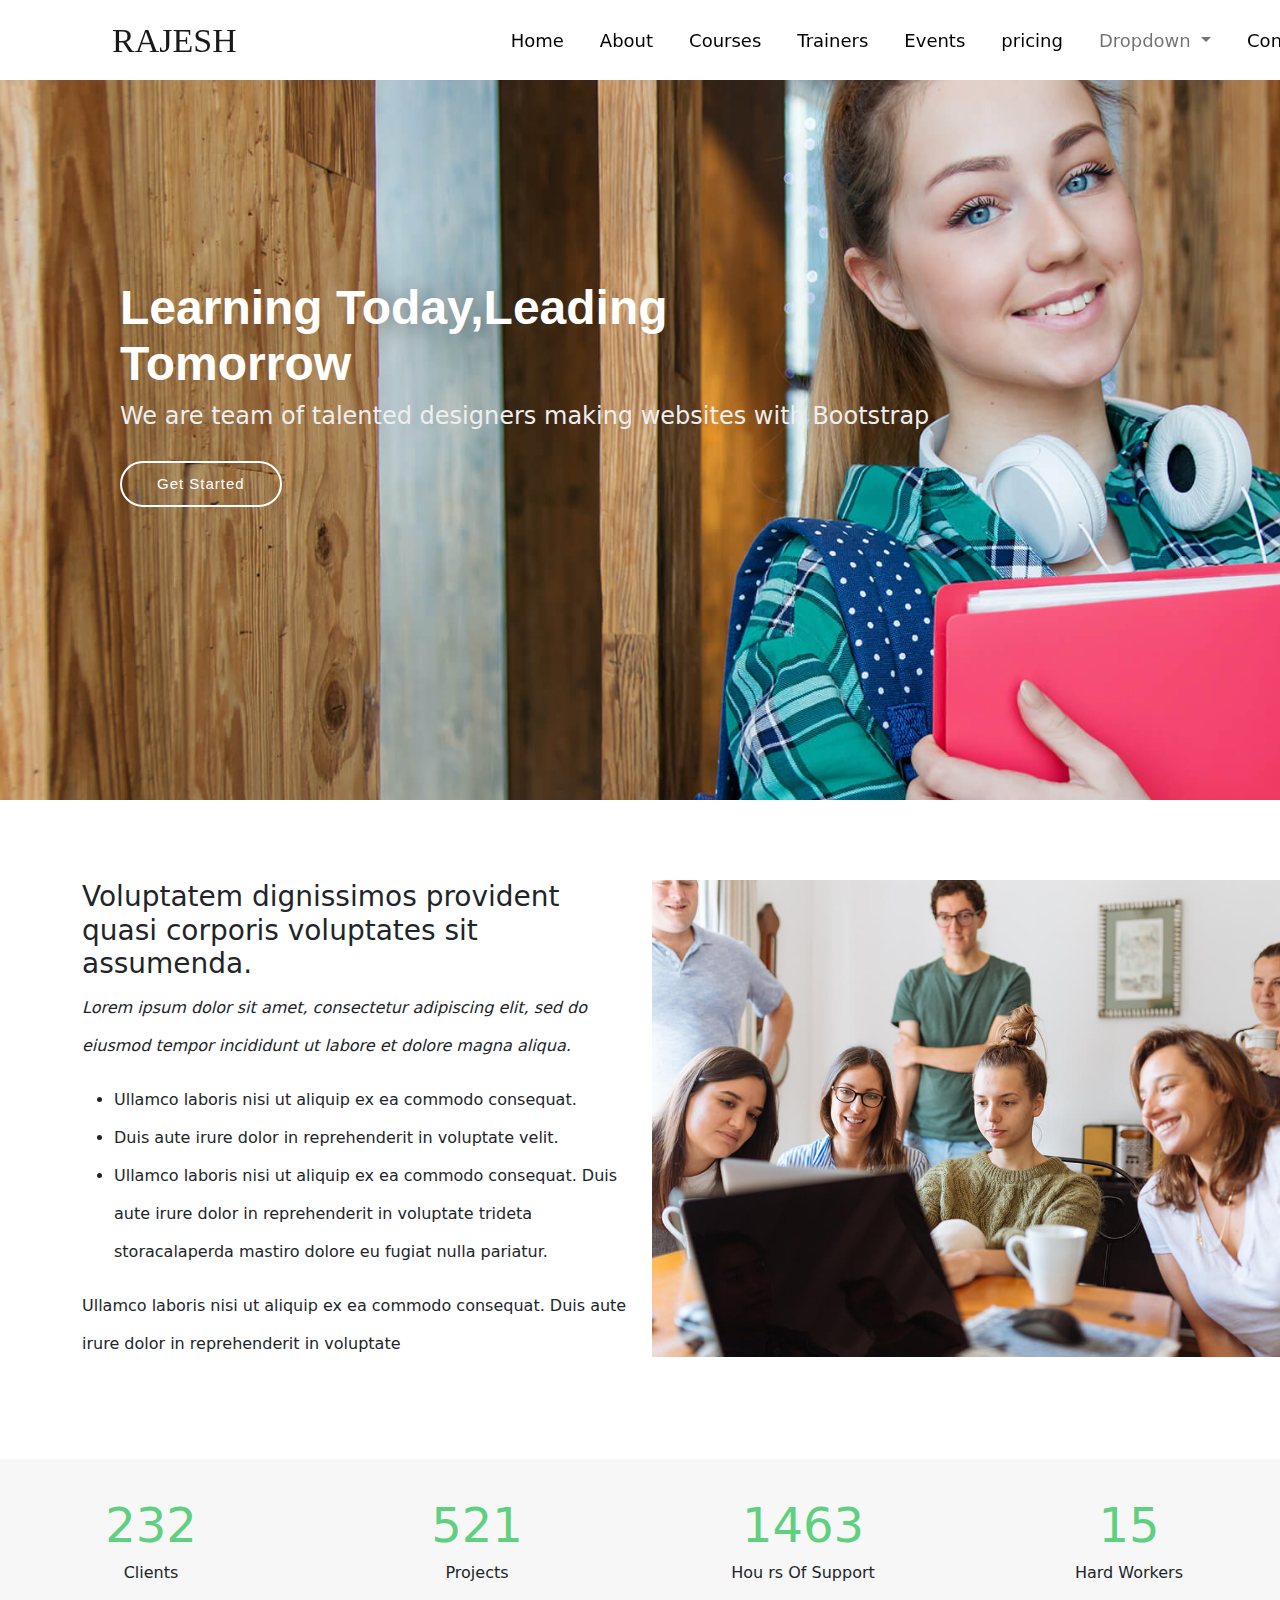
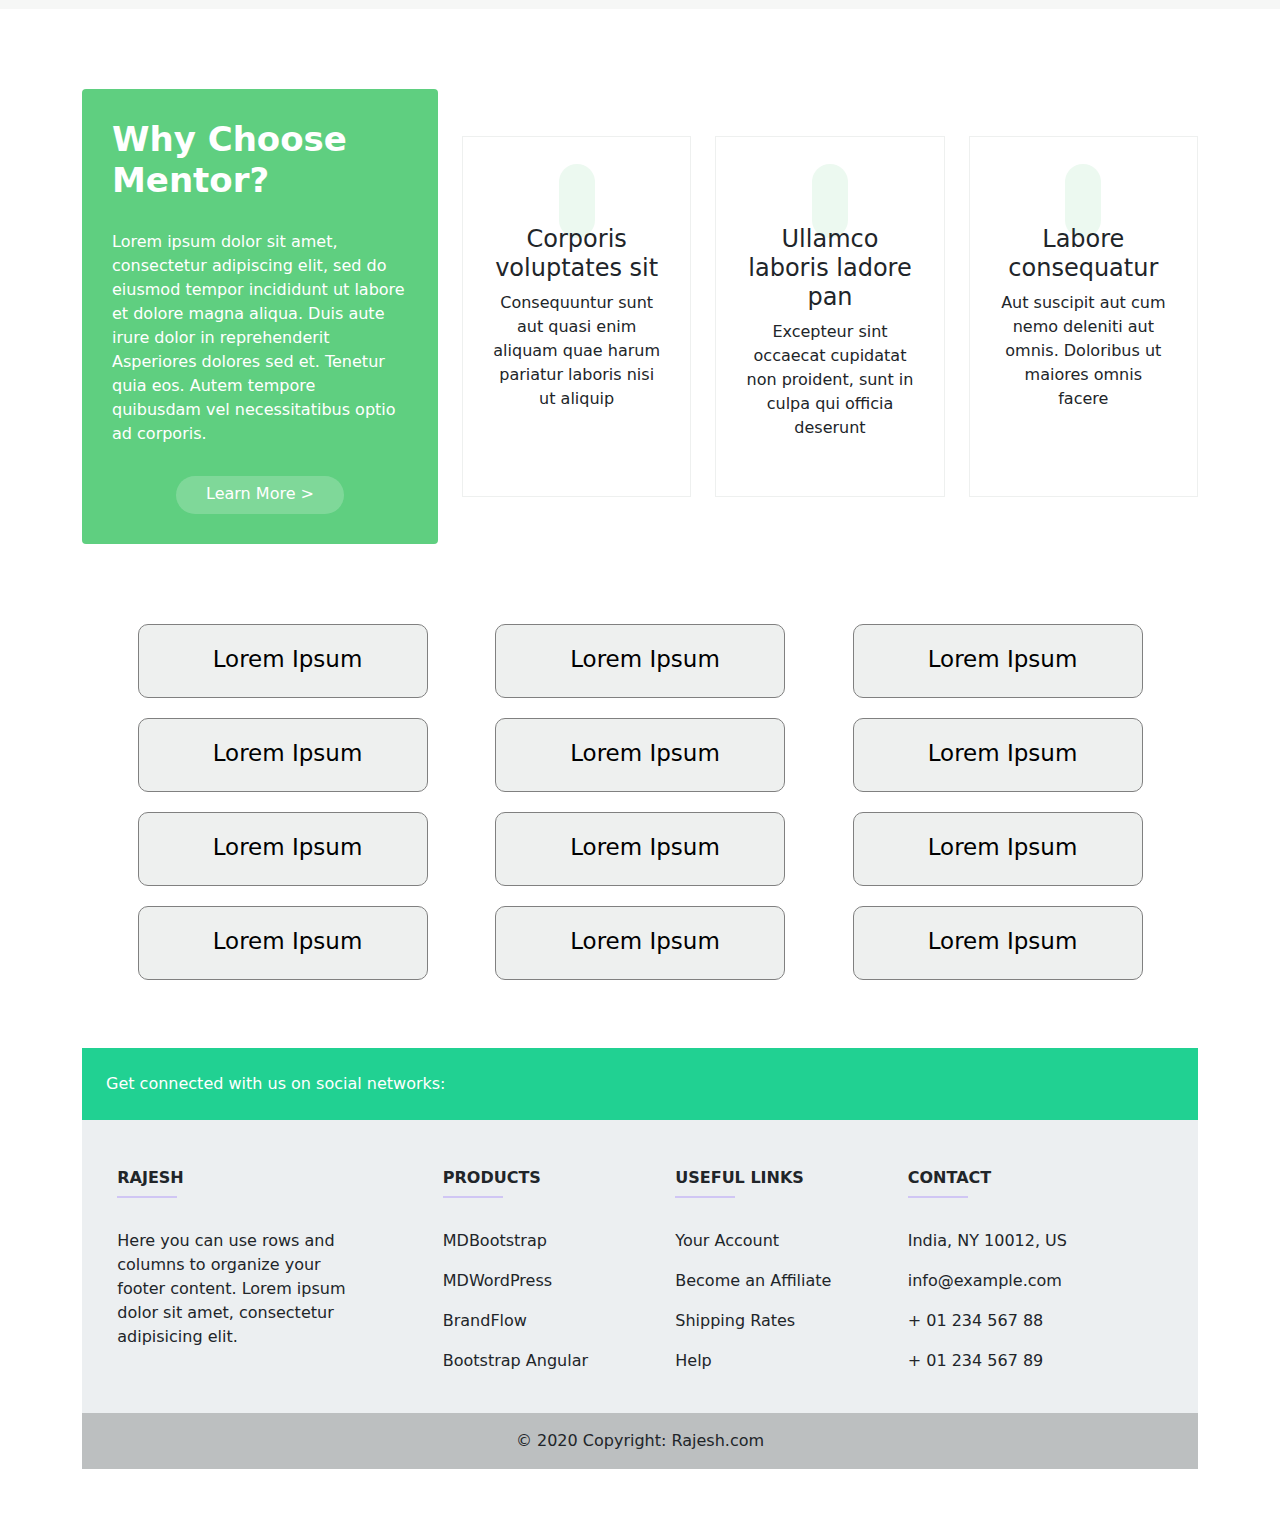
<file: project-2/index.html>
<!DOCTYPE html>
<html lang="en">
<head>
    <meta charset="UTF-8">
    <meta name="viewport" content="width=device-width, initial-scale=1.0">
    <title>Document</title>
    <link rel="stylesheet" href="./assets/css/bootstrap.min.css">
    <link rel="stylesheet" href="./assets/css/style.css" class="css">
    <link rel="stylesheet" href="https://cdnjs.cloudflare.com/ajax/libs/font-awesome/6.5.1/css/all.min.css" integrity="sha512-DTOQO9RWCH3ppGqcWaEA1BIZOC6xxalwEsw9c2QQeAIftl+Vegovlnee1c9QX4TctnWMn13TZye+giMm8e2LwA==" crossorigin="anonymous" referrerpolicy="no-referrer" />
</head>
<body>
    

    <div class="first">
        <nav class="navbar navbar-expand-lg navbar-light top">
            <div class="container-fluid">
              <a class="navbar-brand" href="#">RAJESH</a>
              <button class="navbar-toggler" type="button" data-bs-toggle="collapse" data-bs-target="#navbarSupportedContent" aria-controls="navbarSupportedContent" aria-expanded="false" aria-label="Toggle navigation">
                <span class="navbar-toggler-icon"></span>
              </button>
              <div class="collapse navbar-collapse yes" id="navbarSupportedContent">
                <ul class="navbar-nav me-auto mb-2 mb-lg-0 home">
                  <li class="nav-item">
                    <a class="nav-link active" aria-current="page" href="#" id="oo">Home</a>
                  </li>
                  <li class="nav-item">
                    <a class="nav-link active" aria-current="page" href="#about" id="oo">About</a>
                  </li>
                  <li class="nav-item">
                    <a class="nav-link active" aria-current="page" href="#" id="oo">Courses</a>
                  </li>
                  <li class="nav-item">
                    <a class="nav-link active" aria-current="page" href="./service.html" id="oo">Trainers</a>
                  </li>
                  <li class="nav-item">
                    <a class="nav-link active" aria-current="page" href="#" id="oo">Events</a>
                  </li>
                  <li class="nav-item">
                    <a class="nav-link active" aria-current="page" href="#" id="oo">pricing</a>
                  </li>
                  <li class="nav-item dropdown">
                    <a class="nav-link dropdown-toggle" href="#" id="navbarDropdown" role="button" data-bs-toggle="dropdown" aria-expanded="false" id="oo">
                      Dropdown
                    </a>
                    <ul class="dropdown-menu" aria-labelledby="navbarDropdown">
                      <li><a class="dropdown-item" href="#">Action</a></li>
                      <li><a class="dropdown-item" href="#">Another action</a></li>
                      <li><hr class="dropdown-divider"></li>
                      <li><a class="dropdown-item" href="#">Something else here</a></li>
                    </ul>
                  </li>
                  <li class="nav-item">
                    <a class="nav-link active" aria-current="page" href="#" id="oo">Contact</a>
                  </li>
                  <form class="d-flex">
                    <button class="btn btn-outline-success butt" type="submit" id="oo">Search</button>
                  </form>
                </ul>
              </div>
             
            </div>
        </nav>
        
    </div>
    <div class="bgimg">
        <div class="part">
          <h1>Learning Today,Leading Tomorrow</h1>
          <h2>We are team of talented designers making websites with Bootstrap</h2>
          <a href="index.html" class="btn-get-started">Get Started</a>
        </div>
    </div>


    <div class="container ment">
      <div class="row">
        <div class="col-md-6">
          <h3>Voluptatem dignissimos provident quasi corporis voluptates sit assumenda.</h3>
          <p class="fst-italic">
            Lorem ipsum dolor sit amet, consectetur adipiscing elit, sed do eiusmod tempor incididunt ut labore et dolore
            magna aliqua.
          </p>
          <ul>
            <li><i class="bi bi-check-circle"></i> Ullamco laboris nisi ut aliquip ex ea commodo consequat.</li>
            <li><i class="bi bi-check-circle"></i> Duis aute irure dolor in reprehenderit in voluptate velit.</li>
            <li><i class="bi bi-check-circle"></i> Ullamco laboris nisi ut aliquip ex ea commodo consequat. Duis aute irure dolor in reprehenderit in voluptate trideta storacalaperda mastiro dolore eu fugiat nulla pariatur.</li>
          </ul>
          <p>
            Ullamco laboris nisi ut aliquip ex ea commodo consequat. Duis aute irure dolor in reprehenderit in voluptate
          </p>
        </div>
        <div class="col-md-6">
          <img src="./assets/images/about.jpg" alt="">
        </div>
      </div>
    </div>


    <div class="chinna">
      <div class="row counters">
        <div class="col-lg-3 col-6 text-center">
          <span data-purecounter-start="0" data-purecounter-end="232" data-purecounter-duration="0" class="purecounter">232</span>
          <p>Clients</p>
        </div>
        <div class="col-lg-3 col-6 text-center">
          <span data-purecounter-start="0" data-purecounter-end="521" data-purecounter-duration="0" class="purecounter">521</span>
          <p>Projects</p>
        </div>

        <div class="col-lg-3 col-6 text-center">
          <span data-purecounter-start="0" data-purecounter-end="1463" data-purecounter-duration="0" class="purecounter">1463</span>
          <p>Hou  rs Of Support</p>
        </div>
        <div class="col-lg-3 col-6 text-center">
          <span data-purecounter-start="0" data-purecounter-end="15" data-purecounter-duration="0" class="purecounter">15</span>
          <p>Hard Workers</p>
        </div>
      </div>
    </div>


    <div id="why" class="why">
      <div class="container aos-init aos-animate" data-aos="fade-up">

        <div class="row">
          <div class="col-lg-4 d-flex align-items-stretch">
            <div class="content">
              <h3>Why Choose Mentor?</h3>
              <p>
                Lorem ipsum dolor sit amet, consectetur adipiscing elit, sed do eiusmod tempor incididunt ut labore et dolore magna aliqua. Duis aute irure dolor in reprehenderit
                Asperiores dolores sed et. Tenetur quia eos. Autem tempore quibusdam vel necessitatibus optio ad corporis.
              </p>
              <div class="text-center">
                <a href="index.html" class="more-btn">Learn More ></i></a>
              </div>
            </div>
          </div>
          <div class="col-lg-8 d-flex align-items-stretch aos-init aos-animate" data-aos="zoom-in" data-aos-delay="100">
            <div class="icon-boxes d-flex flex-column justify-content-center">
              <div class="row">
                <div class="col-xl-4 d-flex align-items-stretch">
                  <div class="icon-box mt-4 mt-xl-0">
                    <i class="fa-regular fa-file"></i>
                    <h4>Corporis voluptates sit</h4>
                    <p>Consequuntur sunt aut quasi enim aliquam quae harum pariatur laboris nisi ut aliquip</p>
                  </div>
                </div>
                <div class="col-xl-4 d-flex align-items-stretch">
                  <div class="icon-box mt-4 mt-xl-0">
                    <i class="fa-solid fa-cube"></i>
                    <h4>Ullamco laboris ladore pan</h4>
                    <p>Excepteur sint occaecat cupidatat non proident, sunt in culpa qui officia deserunt</p>
                  </div>
                </div>
                <div class="col-xl-4 d-flex align-items-stretch">
                  <div class="icon-box mt-4 mt-xl-0">
                    <i class="fa-regular fa-images"></i>
                    <h4>Labore consequatur</h4>
                    <p>Aut suscipit aut cum nemo deleniti aut omnis. Doloribus ut maiores omnis facere</p>
                  </div>
                </div>
              </div>
            </div><!-- End .content-->
          </div>
        </div>
      </div>
    </div>

    <div class="container bb">
      <div class="row aa">
        <div class="col-md-3 tt">
          <i class="fa-solid fa-store" style="color: #ffbb2c;"></i>
          <h3><a href="">Lorem Ipsum</a></h3>
        </div>
        <div class="col-md-3 tt">
          <i class="fa-solid fa-chart-simple" style="color: #0bb8e3;"></i>
          <h3><a href="">Lorem Ipsum</a></h3>
        </div>
        <div class="col-md-3 tt">
          <i class="fa-regular fa-calendar-minus" style="color: #ff4f2c;"></i>
          <h3><a href="">Lorem Ipsum</a></h3>
        </div>
        <div class="col-md-3 tt">
          <i class="fa-solid fa-paint-roller"  style="color: #e361ff;"></i>
          <h3><a href="">Lorem Ipsum</a></h3>
        </div>
        <div class="col-md-3 tt">
          <i class="fa-solid fa-store" style="color: #ffbb2c;"></i></i>
          <h3><a href="">Lorem Ipsum</a></h3>
        </div>
        <div class="col-md-3 tt">
          <i class="fa-solid fa-store" style="color: #10b05b;"></i></i>
          <h3><a href="">Lorem Ipsum</a></h3>
        </div>
        <div class="col-md-3 tt">
          <i class="fa-solid fa-store" style="color: #da0eb8;"></i></i>
          <h3><a href="">Lorem Ipsum</a></h3>
        </div>
        <div class="col-md-3 tt">
          <i class="fa-solid fa-store" style="color: #0ccdde;"></i></i>
          <h3><a href="">Lorem Ipsum</a></h3>
        </div>
        <div class="col-md-3 tt">
          <i class="fa-solid fa-store" style="color: #db2e4e;"></i></i>
          <h3><a href="">Lorem Ipsum</a></h3>
        </div>
        <div class="col-md-3 tt">
          <i class="fa-solid fa-store" style="color: #ffbb2c;"></i></i>
          <h3><a href="">Lorem Ipsum</a></h3>
        </div>
        <div class="col-md-3 tt">
          <i class="fa-solid fa-store" style="color: #ffbb2c;"></i></i>
          <h3><a href="">Lorem Ipsum</a></h3>
        </div>
        <div class="col-md-3 tt">
          <i class="fa-solid fa-store" style="color: #ffbb2c;"></i></i>
          <h3><a href="">Lorem Ipsum</a></h3>
        </div>
      </div>
    </div>






    <div class="container my-5">
      <!-- Footer -->
      <footer
              class="text-center text-lg-start text-dark"
              style="background-color: #ECEFF1"
              >
        <!-- Section: Social media -->
        <section
                 class="d-flex justify-content-between p-4 text-white"
                 style="background-color: #21D192"
                 >
          <!-- Left -->
          <div class="me-5">
            <span>Get connected with us on social networks:</span>
          </div>
          <!-- Left -->
    
          <!-- Right -->
          <div>
            <a href="" class="text-white me-4">
              <i class="fab fa-facebook-f"></i>
            </a>
            <a href="" class="text-white me-4">
              <i class="fab fa-twitter"></i>
            </a>
            <a href="" class="text-white me-4">
              <i class="fab fa-google"></i>
            </a>
            <a href="" class="text-white me-4">
              <i class="fab fa-instagram"></i>
            </a>
            <a href="" class="text-white me-4">
              <i class="fab fa-linkedin"></i>
            </a>
            <a href="" class="text-white me-4">
              <i class="fab fa-github"></i>
            </a>
          </div>
          <!-- Right -->
        </section>
        <!-- Section: Social media -->
    
        <!-- Section: Links  -->
        <section class="">
          <div class="container text-center text-md-start mt-5">
            <!-- Grid row -->
            <div class="row mt-3">
              <!-- Grid column -->
              <div class="col-md-3 col-lg-4 col-xl-3 mx-auto mb-4">
                <!-- Content -->
                <h6 class="text-uppercase fw-bold">Rajesh</h6>
                <hr
                    class="mb-4 mt-0 d-inline-block mx-auto"
                    style="width: 60px; background-color: #7c4dff; height: 2px"
                    />
                <p>
                  Here you can use rows and columns to organize your footer
                  content. Lorem ipsum dolor sit amet, consectetur adipisicing
                  elit.
                </p>
              </div>
              <!-- Grid column -->
    
              <!-- Grid column -->
              <div class="col-md-2 col-lg-2 col-xl-2 mx-auto mb-4">
                <!-- Links -->
                <h6 class="text-uppercase fw-bold">Products</h6>
                <hr
                    class="mb-4 mt-0 d-inline-block mx-auto"
                    style="width: 60px; background-color: #7c4dff; height: 2px"
                    />
                <p>
                  <a href="#!" class="text-dark">MDBootstrap</a>
                </p>
                <p>
                  <a href="#!" class="text-dark">MDWordPress</a>
                </p>
                <p>
                  <a href="#!" class="text-dark">BrandFlow</a>
                </p>
                <p>
                  <a href="#!" class="text-dark">Bootstrap Angular</a>
                </p>
              </div>
              <!-- Grid column -->
    
              <!-- Grid column -->
              <div class="col-md-3 col-lg-2 col-xl-2 mx-auto mb-4">
                <!-- Links -->
                <h6 class="text-uppercase fw-bold">Useful links</h6>
                <hr
                    class="mb-4 mt-0 d-inline-block mx-auto"
                    style="width: 60px; background-color: #7c4dff; height: 2px"
                    />
                <p>
                  <a href="#!" class="text-dark">Your Account</a>
                </p>
                <p>
                  <a href="#!" class="text-dark">Become an Affiliate</a>
                </p>
                <p>
                  <a href="#!" class="text-dark">Shipping Rates</a>
                </p>
                <p>
                  <a href="#!" class="text-dark">Help</a>
                </p>
              </div>
              <!-- Grid column -->
    
              <!-- Grid column -->
              <div class="col-md-4 col-lg-3 col-xl-3 mx-auto mb-md-0 mb-4">
                <!-- Links -->
                <h6 class="text-uppercase fw-bold">Contact</h6>
                <hr
                    class="mb-4 mt-0 d-inline-block mx-auto"
                    style="width: 60px; background-color: #7c4dff; height: 2px"
                    />
                <p><i class="fas fa-home mr-3"></i> India, NY 10012, US</p>
                <p><i class="fas fa-envelope mr-3"></i> info@example.com</p>
                <p><i class="fas fa-phone mr-3"></i> + 01 234 567 88</p>
                <p><i class="fas fa-print mr-3"></i> + 01 234 567 89</p>
              </div>
              <!-- Grid column -->
            </div>
            <!-- Grid row -->
          </div>
        </section>
        <!-- Section: Links  -->
    
        <!-- Copyright -->
        <div
             class="text-center p-3"
             style="background-color: rgba(0, 0, 0, 0.2)"
             >
          © 2020 Copyright:
          <a class="text-dark" href="https://mdbootstrap.com/"
             >Rajesh.com</a
            >
        </div>
        <!-- Copyright -->
      </footer>
      <!-- Footer -->
    </div>
    <!-- End of .container -->


    <script src="./assets/js/bootstrap.bundle.min.js"></script>
</body>
</html>
</file>
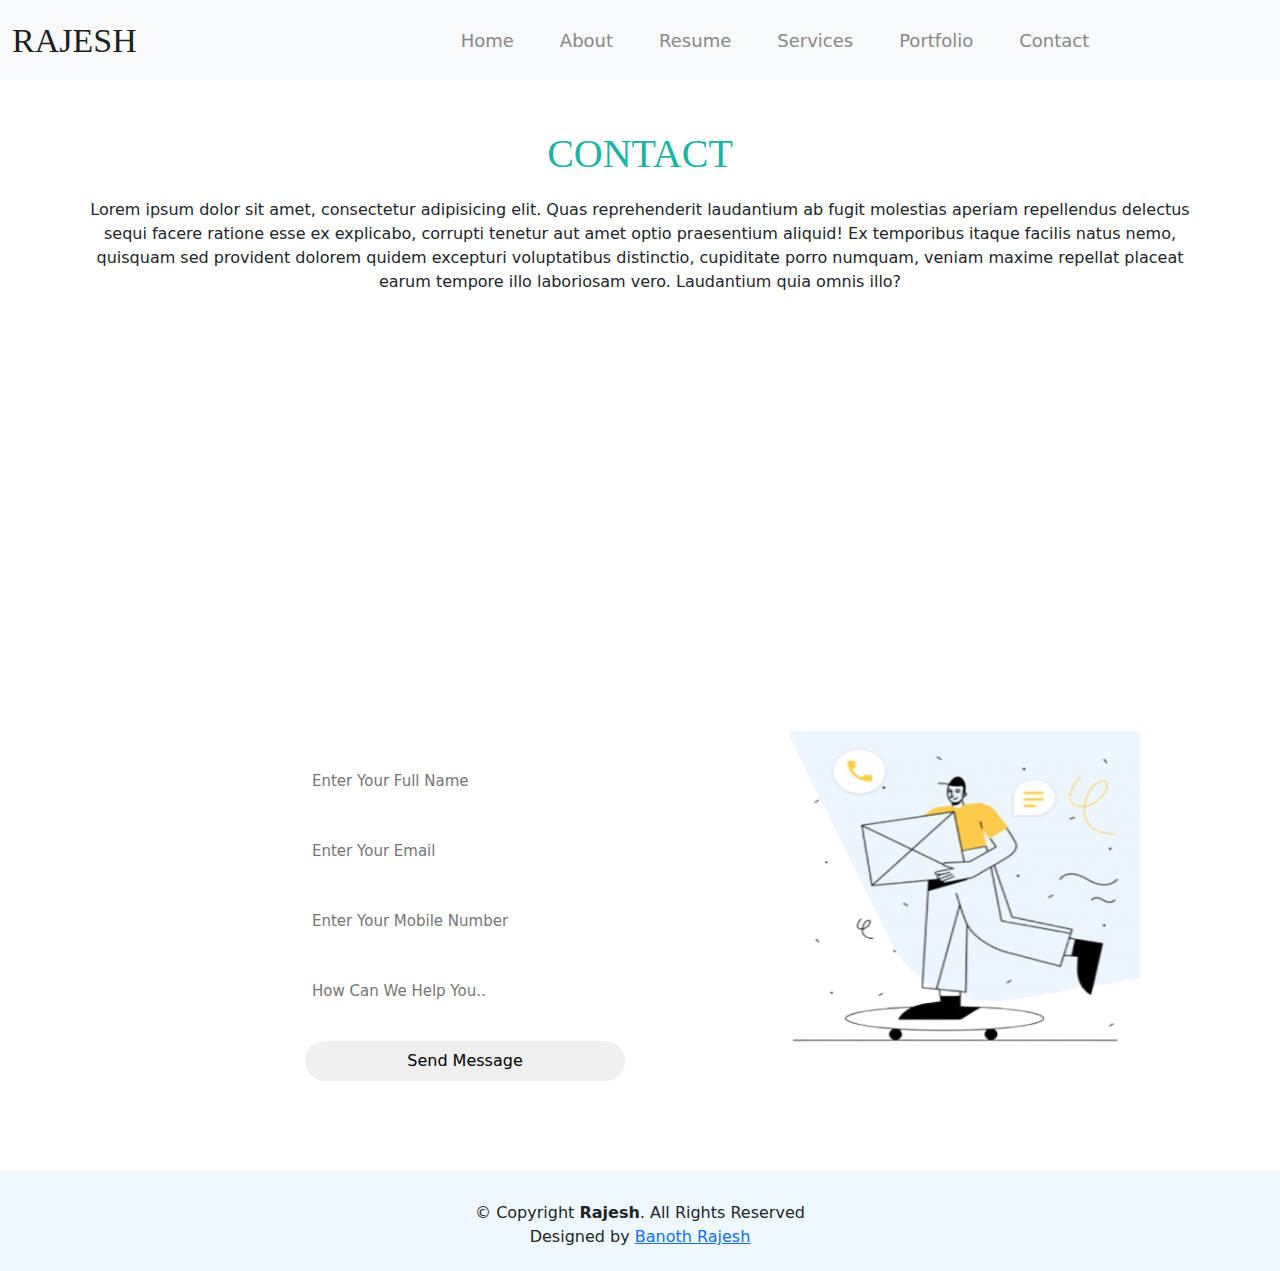
<file: project-1/contact.html>
<!DOCTYPE html>
<html lang="en">
<head>
    <meta charset="UTF-8">
    <meta name="viewport" content="width=device-width, initial-scale=1.0">
    <title>Document</title>
    <link rel="stylesheet" href="./assets/css/bootstrap.min.css">
    <link rel="stylesheet" href="./assets/css/contact.css" class="css">
    <link rel="stylesheet" href="https://cdnjs.cloudflare.com/ajax/libs/font-awesome/6.5.1/css/all.min.css" integrity="sha512-DTOQO9RWCH3ppGqcWaEA1BIZOC6xxalwEsw9c2QQeAIftl+Vegovlnee1c9QX4TctnWMn13TZye+giMm8e2LwA==" crossorigin="anonymous" referrerpolicy="no-referrer" />
</head>
<body>
   <div class="first">
    <nav class="navbar navbar-expand-lg navbar-light bg-light top">
        <div class="container-fluid">
          <a class="navbar-brand" href="#">RAJESH</a>
          <button class="navbar-toggler" type="button" data-bs-toggle="collapse" data-bs-target="#navbarSupportedContent" aria-controls="navbarSupportedContent" aria-expanded="false" aria-label="Toggle navigation">
            <span class="navbar-toggler-icon"></span>
          </button>
          <div class="collapse navbar-collapse" id="navbarSupportedContent">
            <ul class="navbar-nav me-auto mb-2 mb-lg-0 home">
              <li class="nav-item">
                <a class="nav-link active" aria-current="page" href="./index.html">Home</a>
              </li>
              <li class="nav-item">
                <a class="nav-link active" aria-current="page" href="./about.html">About</a>
              </li>
              <li class="nav-item">
                <a class="nav-link active" aria-current="page" href="./resume.html">Resume</a>
              </li>
              <li class="nav-item">
                <a class="nav-link active" aria-current="page" href="./service.html">Services</a>
              </li>
              <li class="nav-item">
                <a class="nav-link active" aria-current="page" href="./port.html">Portfolio</a>
              </li>
              <li class="nav-item">
                <a class="nav-link active" aria-current="page" href="./contact.html">Contact</a>
              </li>
            </ul>
            <div class="icons">
                <i class="fa-brands fa-twitter raj"></i>
                <i class="fa-brands fa-facebook-f raj"></i>
                <i class="fa-brands fa-instagram raj"></i>
                <i class="fa-brands fa-linkedin raj"></i>
              </div>
          </div>
         
        </div>
      </nav>
   </div>
    <div class="techno">
        <div class="container">
            <div class="row">
                <div class="new">
                    <h1>CONTACT</h1>
                    <p>Lorem ipsum dolor sit amet, consectetur adipisicing elit. Quas reprehenderit laudantium ab fugit molestias aperiam repellendus delectus sequi facere ratione esse ex explicabo, corrupti tenetur aut amet optio praesentium aliquid!
                    Ex temporibus itaque facilis natus nemo, quisquam sed provident dolorem quidem excepturi voluptatibus distinctio, cupiditate porro numquam, veniam maxime repellat placeat earum tempore illo laboriosam vero. Laudantium quia omnis illo?</p>
                  </div>
            </div>
        </div>
    </div>
    
    <div class="map">
        <iframe src="https://www.google.com/maps/embed?pb=!1m18!1m12!1m3!1d3808.750549238362!2d78.55274117462568!3d17.32758080452635!2m3!1f0!2f0!3f0!3m2!1i1024!2i768!4f13.1!3m3!1m2!1s0x3bcba3dd39694201%3A0xe34318e98d6256df!2sSkillSet%20Academy!5e0!3m2!1sen!2sin!4v1704352380003!5m2!1sen!2sin" width="1215" height="350" style="border:0; margin-left:180px;"  allowfullscreen="" loading="lazy" referrerpolicy="no-referrer-when-downgrade"></iframe>
    </div>
   <div class="bok">
    <div id="contact">
      <i class="fa-solid fa-user"></i> <input type="text" placeholder="Enter Your Full Name"><br>
      <i class="fa-solid fa-envelope"> </i><input type="email" placeholder="Enter Your Email"><br>
      <i class="fa-solid fa-phone"></i> <input type="tel" placeholder="Enter Your Mobile Number"><br>
      <i class="fa-solid fa-message"></i> <input type="text" placeholder="How Can We Help You.."><br>
      <button>Send Message</button>
  </div>
  <div id="message">
      <img src="./assets/images/contact_us_image-removebg-preview.png">
  </div>
   </div>

   <footer id="footer">
    <div class="container">
      <div class="copyright">
        © Copyright <strong><span>Rajesh</span></strong>. All Rights Reserved
      </div>
      <div class="credits">
        Designed by <a href="https://www.linkedin.com/in/banoth-rajesh-720051229/">Banoth Rajesh</a>
      </div>
    </div>
  </footer>
  
    <script src="./assets/js/bootstrap.bundle.min.js"></script>
</body>
</html>
</file>
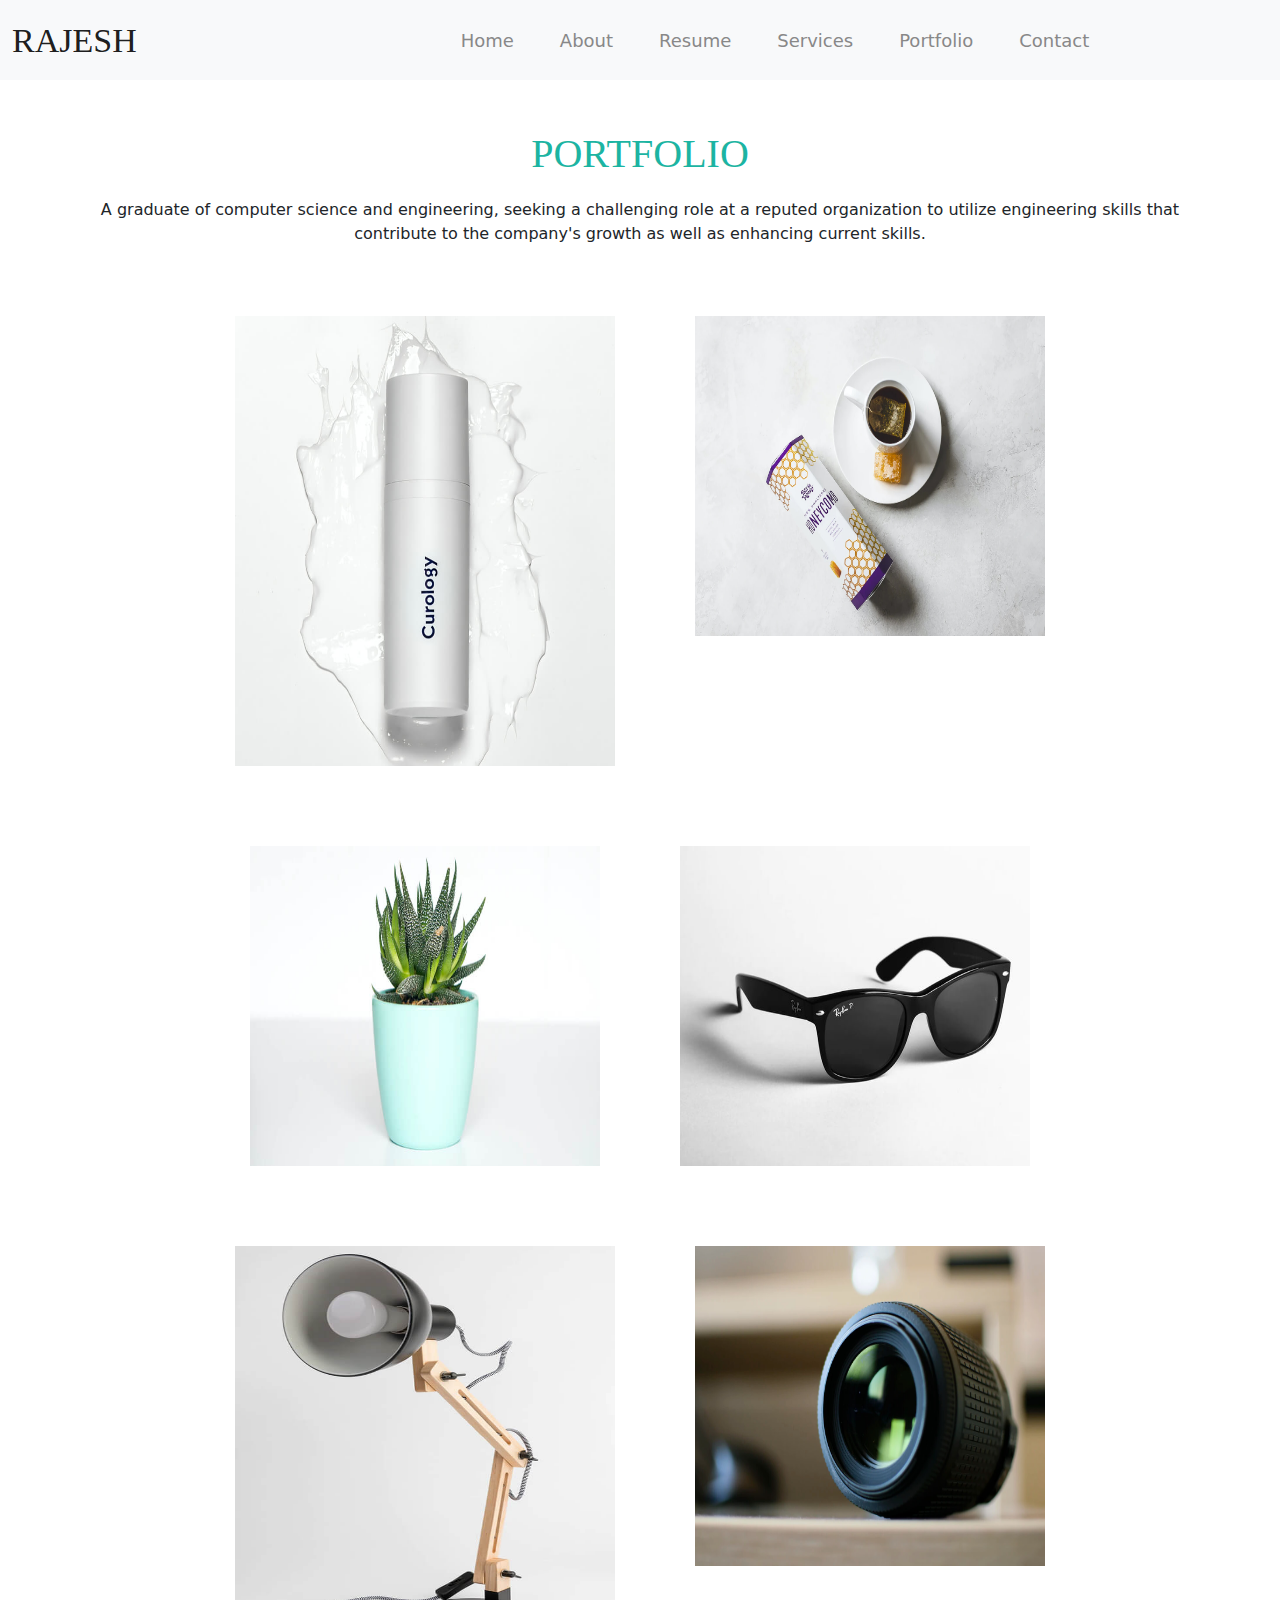
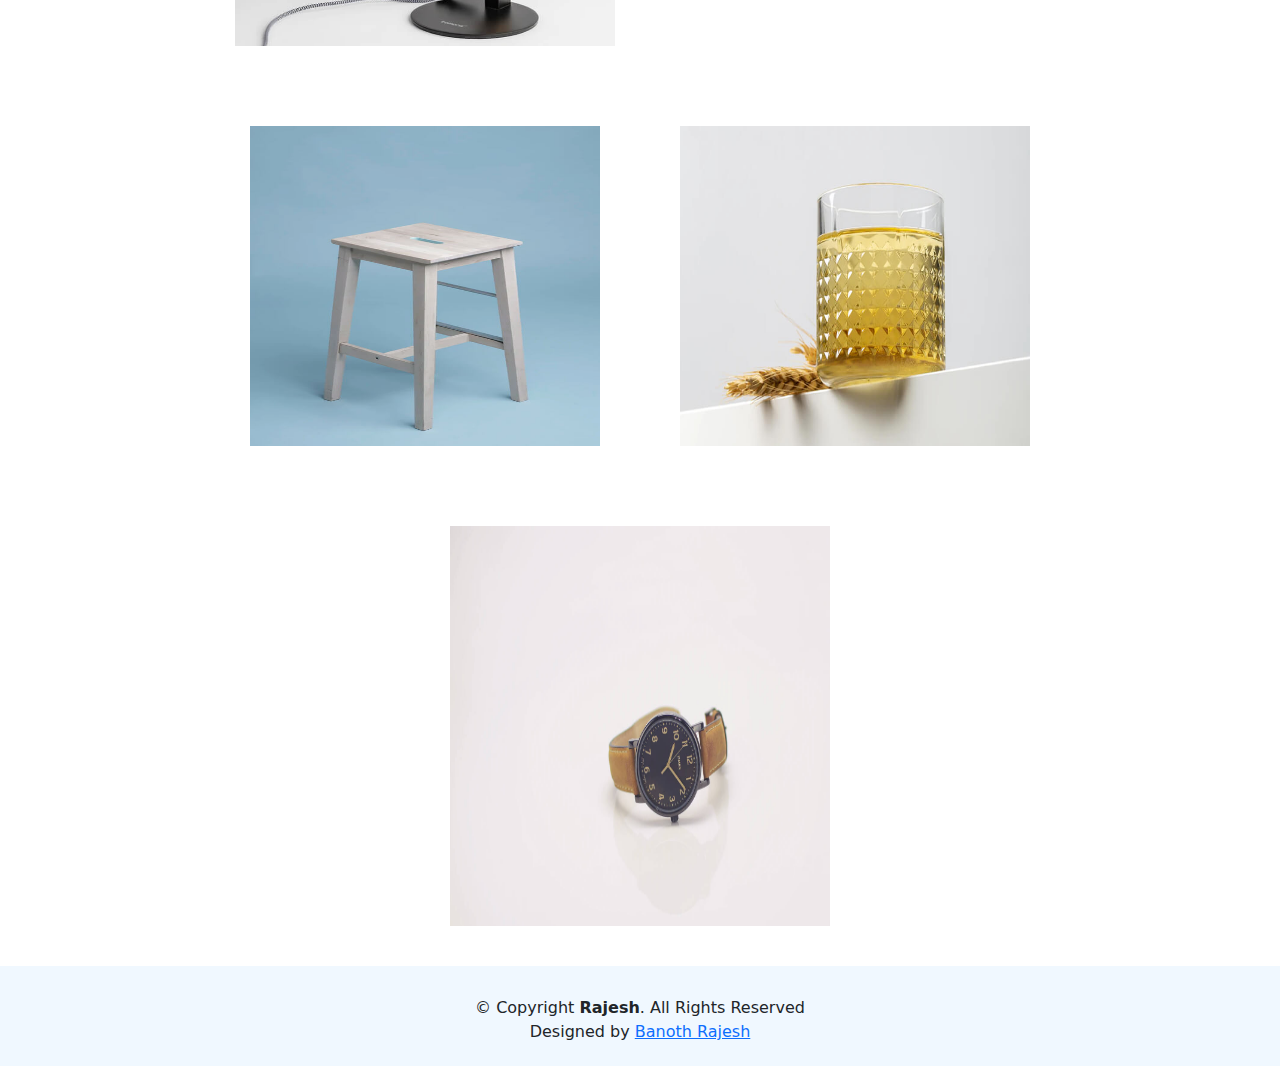
<file: project-1/port.html>
<!DOCTYPE html>
<html lang="en">
<head>
    <meta charset="UTF-8">
    <meta name="viewport" content="width=device-width, initial-scale=1.0">
    <title>Document</title>
    <link rel="stylesheet" href="./assets/css/bootstrap.min.css">
    <link rel="stylesheet" href="./assets/css/port.css" class="css">
    <link rel="stylesheet" href="https://cdnjs.cloudflare.com/ajax/libs/font-awesome/6.5.1/css/all.min.css" integrity="sha512-DTOQO9RWCH3ppGqcWaEA1BIZOC6xxalwEsw9c2QQeAIftl+Vegovlnee1c9QX4TctnWMn13TZye+giMm8e2LwA==" crossorigin="anonymous" referrerpolicy="no-referrer" />
</head>
<body>
   <div class="first">
    <nav class="navbar navbar-expand-lg navbar-light bg-light top">
        <div class="container-fluid">
          <a class="navbar-brand" href="#">RAJESH</a>
          <button class="navbar-toggler" type="button" data-bs-toggle="collapse" data-bs-target="#navbarSupportedContent" aria-controls="navbarSupportedContent" aria-expanded="false" aria-label="Toggle navigation">
            <span class="navbar-toggler-icon"></span>
          </button>
          <div class="collapse navbar-collapse" id="navbarSupportedContent">
            <ul class="navbar-nav me-auto mb-2 mb-lg-0 home">
              <li class="nav-item">
                <a class="nav-link active" aria-current="page" href="./index.html">Home</a>
              </li>
              <li class="nav-item">
                <a class="nav-link active" aria-current="page" href="./about.html">About</a>
              </li>
              <li class="nav-item">
                <a class="nav-link active" aria-current="page" href="./resume.html">Resume</a>
              </li>
              <li class="nav-item">
                <a class="nav-link active" aria-current="page" href="./service.html">Services</a>
              </li>
              <li class="nav-item">
                <a class="nav-link active" aria-current="page" href="./port.html">Portfolio</a>
              </li>
              <li class="nav-item">
                <a class="nav-link active" aria-current="page" href="./contact.html">Contact</a>
              </li>
            </ul>
            <div class="icons">
                <i class="fa-brands fa-twitter raj"></i>
                <i class="fa-brands fa-facebook-f raj"></i>
                <i class="fa-brands fa-instagram raj"></i>
                <i class="fa-brands fa-linkedin raj"></i>
              </div>
          </div>
         
        </div>
      </nav>
   </div>
    <div class="techno">
        <div class="container">
            <div class="row">
                <div class="new">
                    <h1>PORTFOLIO</h1>
                    <p>A graduate of computer science and engineering, seeking a challenging role at a reputed
                      organization to utilize engineering skills that contribute to the company's growth as well as
                      enhancing current skills.</p>
                  </div>
            </div>
        </div>
    </div>
    
 <div class="all-images">
    <img class="all-1" src="./assets/images/portfolio-1.jpg" alt="">
    <img src="./assets/images/portfolio-2.jpg" alt="">
    <img src="./assets/images/portfolio-3.jpg" alt="">
    <img src="./assets/images/portfolio-4.jpg" alt="">
    <img class="all-5" src="./assets/images/portfolio-5.jpg" alt="">
    <img src="./assets/images/portfolio-7.jpg" alt="">
    <img src="./assets/images/portfolio-6.jpg" alt="">
    <img src="./assets/images/portfolio-8.jpg" alt="">
    <img class="all-9" src="./assets/images/portfolio-9.jpg" alt="">
 </div>

   <footer id="footer">
    <div class="container">
      <div class="copyright">
        © Copyright <strong><span>Rajesh</span></strong>. All Rights Reserved
      </div>
      <div class="credits">
        Designed by <a href="https://www.linkedin.com/in/banoth-rajesh-720051229/">Banoth Rajesh</a>
      </div>
    </div>
  </footer>
  
    <script src="./assets/js/bootstrap.bundle.min.js"></script>
</body>
</html>
</file>
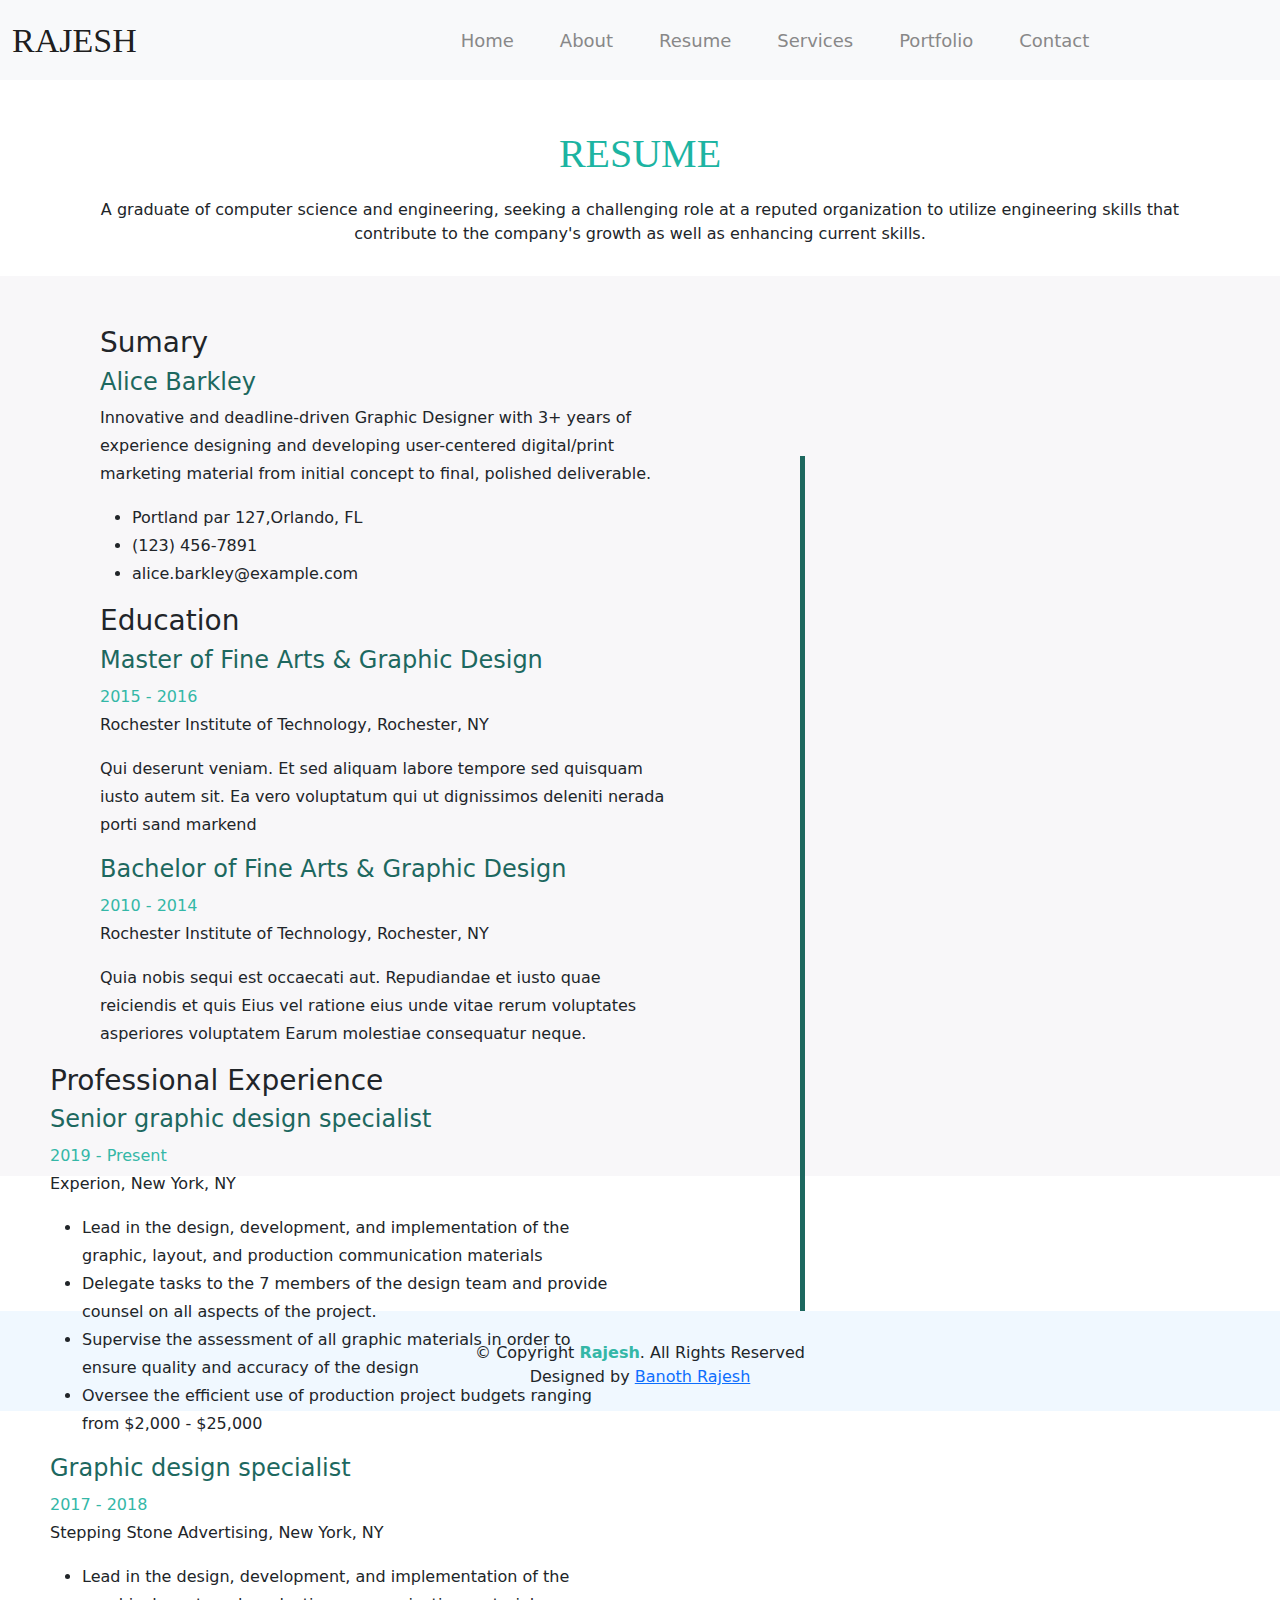
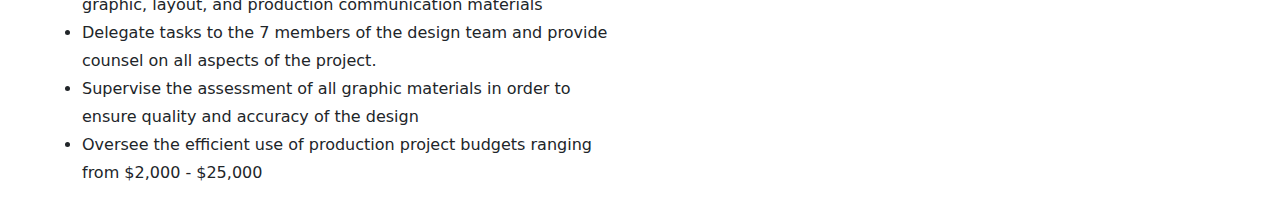
<file: project-1/resume.html>
<!DOCTYPE html>
<html lang="en">
<head>
    <meta charset="UTF-8">
    <meta name="viewport" content="width=device-width, initial-scale=1.0">
    <title>Document</title>
    <link rel="stylesheet" href="./assets/css/bootstrap.min.css">
    <link rel="stylesheet" href="./assets/css/resume.css" class="css">
    <link rel="stylesheet" href="https://cdnjs.cloudflare.com/ajax/libs/font-awesome/6.5.1/css/all.min.css" integrity="sha512-DTOQO9RWCH3ppGqcWaEA1BIZOC6xxalwEsw9c2QQeAIftl+Vegovlnee1c9QX4TctnWMn13TZye+giMm8e2LwA==" crossorigin="anonymous" referrerpolicy="no-referrer" />
</head>
<body>
   <div class="first">
    <nav class="navbar navbar-expand-lg navbar-light bg-light top">
        <div class="container-fluid">
          <a class="navbar-brand" href="#">RAJESH</a>
          <button class="navbar-toggler" type="button" data-bs-toggle="collapse" data-bs-target="#navbarSupportedContent" aria-controls="navbarSupportedContent" aria-expanded="false" aria-label="Toggle navigation">
            <span class="navbar-toggler-icon"></span>
          </button>
          <div class="collapse navbar-collapse" id="navbarSupportedContent">
            <ul class="navbar-nav me-auto mb-2 mb-lg-0 home">
              <li class="nav-item">
                <a class="nav-link active" aria-current="page" href="./index.html">Home</a>
              </li>
              <li class="nav-item">
                <a class="nav-link active" aria-current="page" href="./about.html">About</a>
              </li>
              <li class="nav-item">
                <a class="nav-link active" aria-current="page" href="./resume.html">Resume</a>
              </li>
              <li class="nav-item">
                <a class="nav-link active" aria-current="page" href="./service.html">Services</a>
              </li>
              <li class="nav-item">
                <a class="nav-link active" aria-current="page" href="./port.html">Portfolio</a>
              </li>
              <li class="nav-item">
                <a class="nav-link active" aria-current="page" href="./contact.html">Contact</a>
              </li>
            </ul>
            <div class="icons">
                <i class="fa-brands fa-twitter raj"></i>
                <i class="fa-brands fa-facebook-f raj"></i>
                <i class="fa-brands fa-instagram raj"></i>
                <i class="fa-brands fa-linkedin raj"></i>
              </div>
          </div>
         
        </div>
      </nav>
   </div>
    <div class="techno">
        <div class="container">
            <div class="row">
                <div class="new">
                    <h1>RESUME</h1>
                    <p>A graduate of computer science and engineering, seeking a challenging role at a reputed
                      organization to utilize engineering skills that contribute to the company's growth as well as
                      enhancing current skills.</p>
                  </div>
            </div>
        </div>
    </div>
    <div class="rajesh-resume">
      <div class="one">
        <h3>Sumary</h3>
        <div class="alice">
          <h4>Alice Barkley</h4>
          <p>Innovative and deadline-driven Graphic Designer with 3+ years of experience designing and developing user-centered digital/print marketing material from initial concept to final, polished deliverable.</p>
          <ul>
            <li>Portland par 127,Orlando, FL</li>
            <li>(123) 456-7891</li>
            <li>alice.barkley@example.com</li>
          </ul>
        </div>
        <h3>Education</h3>
          <div class="master">
            <div class="inter">
              <h4>Master of Fine Arts & Graphic Design</h4>
              <span>2015 - 2016</span>
              <p class="roc">Rochester Institute of Technology, Rochester, NY</p>
              <p class="qui">Qui deserunt veniam. Et sed aliquam labore tempore sed quisquam iusto autem sit. Ea vero voluptatum qui ut dignissimos deleniti nerada porti sand markend</p>
            </div>
            <div class="degree">
              <h4>Bachelor of Fine Arts & Graphic Design</h4>
              <span>2010 - 2014</span>
              <p class="roc">Rochester Institute of Technology, Rochester, NY</p>
              <p class="qui">Quia nobis sequi est occaecati aut. Repudiandae et iusto quae reiciendis et quis Eius vel ratione eius unde vitae rerum voluptates asperiores voluptatem Earum molestiae consequatur neque.</p>
            </div>
          </div>
        </div>
        <div class="two">
          <h3>Professional Experience</h3>
          <div class="alice">
            <h4>Senior graphic design specialist</h4>
            <span>2019 - Present</span>
            <p>Experion, New York, NY</p>
            <ul>
              <li>Lead in the design, development, and implementation of the graphic, layout, and production communication materials</li>
              <li>Delegate tasks to the 7 members of the design team and provide counsel on all aspects of the project.</li>
              <li>Supervise the assessment of all graphic materials in order to ensure quality and accuracy of the design</li>
              <li>Oversee the efficient use of production project budgets ranging from $2,000 - $25,000</li>
            </ul>
          </div>
            <div class="master">
              <div class="inter">
                <h4>Graphic design specialist</h4>
                <span>2017 - 2018</span>
                <p class="roc">Stepping Stone Advertising, New York, NY</p>
                <ul>
                  <li>Lead in the design, development, and implementation of the graphic, layout, and production communication materials</li>
                  <li>Delegate tasks to the 7 members of the design team and provide counsel on all aspects of the project.</li>
                  <li>Supervise the assessment of all graphic materials in order to ensure quality and accuracy of the design</li>
                  <li>Oversee the efficient use of production project budgets ranging from $2,000 - $25,000</li>
                </ul>
              </div>
            </div>
          </div>
    </div>
<div class="line"></div>

   <footer id="footer">
    <div class="container">
      <div class="copyright">
        © Copyright <strong><span>Rajesh</span></strong>. All Rights Reserved
      </div>
      <div class="credits">
        Designed by <a href="https://www.linkedin.com/in/banoth-rajesh-720051229/">Banoth Rajesh</a>
      </div>
    </div>
  </footer>
  
    <script src="./assets/js/bootstrap.bundle.min.js"></script>
</body>
</html>
</file>
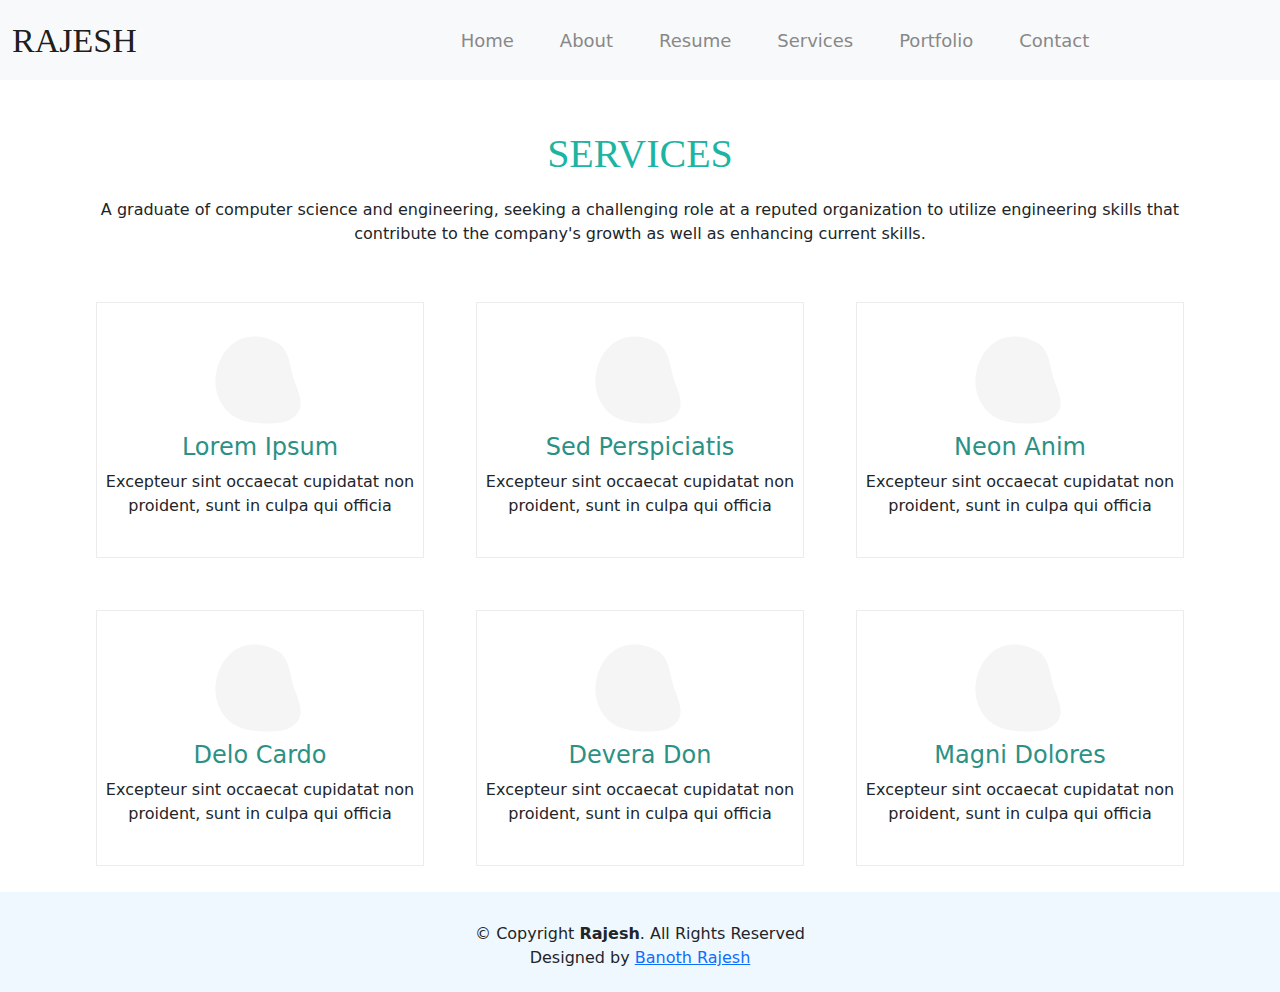
<file: project-1/service.html>
<!DOCTYPE html>
<html lang="en">
<head>
    <meta charset="UTF-8">
    <meta name="viewport" content="width=device-width, initial-scale=1.0">
    <title>Document</title>
    <link rel="stylesheet" href="./assets/css/bootstrap.min.css">
    <link rel="stylesheet" href="./assets/css/service.css" class="css">
    <link rel="stylesheet" href="https://cdnjs.cloudflare.com/ajax/libs/font-awesome/6.5.1/css/all.min.css" integrity="sha512-DTOQO9RWCH3ppGqcWaEA1BIZOC6xxalwEsw9c2QQeAIftl+Vegovlnee1c9QX4TctnWMn13TZye+giMm8e2LwA==" crossorigin="anonymous" referrerpolicy="no-referrer" />
</head>
<body>
   <div class="first">
    <nav class="navbar navbar-expand-lg navbar-light bg-light top">
        <div class="container-fluid">
          <a class="navbar-brand" href="#">RAJESH</a>
          <button class="navbar-toggler" type="button" data-bs-toggle="collapse" data-bs-target="#navbarSupportedContent" aria-controls="navbarSupportedContent" aria-expanded="false" aria-label="Toggle navigation">
            <span class="navbar-toggler-icon"></span>
          </button>
          <div class="collapse navbar-collapse" id="navbarSupportedContent">
            <ul class="navbar-nav me-auto mb-2 mb-lg-0 home">
              <li class="nav-item">
                <a class="nav-link active" aria-current="page" href="./index.html">Home</a>
              </li>
              <li class="nav-item">
                <a class="nav-link active" aria-current="page" href="./about.html">About</a>
              </li>
              <li class="nav-item">
                <a class="nav-link active" aria-current="page" href="./resume.html">Resume</a>
              </li>
              <li class="nav-item">
                <a class="nav-link active" aria-current="page" href="./service.html">Services</a>
              </li>
              <li class="nav-item">
                <a class="nav-link active" aria-current="page" href="./port.html">Portfolio</a>
              </li>
              <li class="nav-item">
                <a class="nav-link active" aria-current="page" href="./contact.html">Contact</a>
              </li>
            </ul>
            <div class="icons">
                <i class="fa-brands fa-twitter raj"></i>
                <i class="fa-brands fa-facebook-f raj"></i>
                <i class="fa-brands fa-instagram raj"></i>
                <i class="fa-brands fa-linkedin raj"></i>
              </div>
          </div>
         
        </div>
      </nav>
   </div>
    <div class="techno">
        <div class="container">
            <div class="row">
                <div class="new">
                    <h1>SERVICES</h1>
                    <p>A graduate of computer science and engineering, seeking a challenging role at a reputed
                      organization to utilize engineering skills that contribute to the company's growth as well as
                      enhancing current skills.</p>
                  </div>
            </div>
        </div>
    </div>
    <div class=" icon-boxes">
            <div class="icon-box">
                <div class="icon">
                  <svg width="100" height="100" viewBox="0 0 600 600" xmlns="http://www.w3.org/2000/svg">
                    <path stroke="none" stroke-width="0" fill="#f5f5f5" d="M300,541.5067337569781C382.14930387511276,545.0595476570109,479.8736841581634,548.3450877840088,526.4010558755058,480.5488172755941C571.5218469581645,414.80211281144784,517.5187510058486,332.0715597781072,496.52539010469104,255.14436215662573C477.37192572678356,184.95920475031193,473.57363656557914,105.61284051026155,413.0603344069578,65.22779650032875C343.27470386102294,18.654635553484475,251.2091493199835,5.337323636656869,175.0934190732945,40.62881213300186C97.87086631185822,76.43348514350839,51.98124368387456,156.15599469081315,36.44837278890362,239.84606092416172C21.716077023791087,319.22268207091537,43.775223500013084,401.1760424656574,96.891909868211,461.97329694683043C147.22146801428983,519.5804099606455,223.5754009179313,538.201503339737,300,541.5067337569781"></path>
                  </svg>
                  <i class="fa-solid fa-baseball"></i>
                </div>
                <h4><a href="">Lorem Ipsum</a></h4>
                <p>Excepteur sint occaecat cupidatat non proident, sunt in culpa qui officia</p>
            </div>
            <div class=" icon-box">
                <div class="icon">
                  <svg width="100" height="100" viewBox="0 0 600 600" xmlns="http://www.w3.org/2000/svg">
                    <path stroke="none" stroke-width="0" fill="#f5f5f5" d="M300,541.5067337569781C382.14930387511276,545.0595476570109,479.8736841581634,548.3450877840088,526.4010558755058,480.5488172755941C571.5218469581645,414.80211281144784,517.5187510058486,332.0715597781072,496.52539010469104,255.14436215662573C477.37192572678356,184.95920475031193,473.57363656557914,105.61284051026155,413.0603344069578,65.22779650032875C343.27470386102294,18.654635553484475,251.2091493199835,5.337323636656869,175.0934190732945,40.62881213300186C97.87086631185822,76.43348514350839,51.98124368387456,156.15599469081315,36.44837278890362,239.84606092416172C21.716077023791087,319.22268207091537,43.775223500013084,401.1760424656574,96.891909868211,461.97329694683043C147.22146801428983,519.5804099606455,223.5754009179313,538.201503339737,300,541.5067337569781"></path>
                  </svg>
                  <i class="fa-regular fa-file" id="oran"></i>
                </div>
                <h4><a href="">Sed Perspiciatis</a></h4>
                <p>Excepteur sint occaecat cupidatat non proident, sunt in culpa qui officia</p>
            </div>
            <div class=" icon-box">
                <div class="icon">
                  <svg width="100" height="100" viewBox="0 0 600 600" xmlns="http://www.w3.org/2000/svg">
                    <path stroke="none" stroke-width="0" fill="#f5f5f5" d="M300,541.5067337569781C382.14930387511276,545.0595476570109,479.8736841581634,548.3450877840088,526.4010558755058,480.5488172755941C571.5218469581645,414.80211281144784,517.5187510058486,332.0715597781072,496.52539010469104,255.14436215662573C477.37192572678356,184.95920475031193,473.57363656557914,105.61284051026155,413.0603344069578,65.22779650032875C343.27470386102294,18.654635553484475,251.2091493199835,5.337323636656869,175.0934190732945,40.62881213300186C97.87086631185822,76.43348514350839,51.98124368387456,156.15599469081315,36.44837278890362,239.84606092416172C21.716077023791087,319.22268207091537,43.775223500013084,401.1760424656574,96.891909868211,461.97329694683043C147.22146801428983,519.5804099606455,223.5754009179313,538.201503339737,300,541.5067337569781"></path>
                  </svg>
                  <i class="fa-solid fa-gauge-simple-high" id="pink"></i>
                </div>
                <h4><a href="">Neon Anim</a></h4>
                <p>Excepteur sint occaecat cupidatat non proident, sunt in culpa qui officia</p>
            </div>
            <div class="icon-box">
                <div class="icon">
                  <svg width="100" height="100" viewBox="0 0 600 600" xmlns="http://www.w3.org/2000/svg">
                    <path stroke="none" stroke-width="0" fill="#f5f5f5" d="M300,541.5067337569781C382.14930387511276,545.0595476570109,479.8736841581634,548.3450877840088,526.4010558755058,480.5488172755941C571.5218469581645,414.80211281144784,517.5187510058486,332.0715597781072,496.52539010469104,255.14436215662573C477.37192572678356,184.95920475031193,473.57363656557914,105.61284051026155,413.0603344069578,65.22779650032875C343.27470386102294,18.654635553484475,251.2091493199835,5.337323636656869,175.0934190732945,40.62881213300186C97.87086631185822,76.43348514350839,51.98124368387456,156.15599469081315,36.44837278890362,239.84606092416172C21.716077023791087,319.22268207091537,43.775223500013084,401.1760424656574,96.891909868211,461.97329694683043C147.22146801428983,519.5804099606455,223.5754009179313,538.201503339737,300,541.5067337569781"></path>
                  </svg>
                  <i class="fa-solid fa-layer-group" id="yello"></i>
                </div>
                <h4><a href="">Delo Cardo</a></h4>
                <p>Excepteur sint occaecat cupidatat non proident, sunt in culpa qui officia</p>
            </div>
            <div class=" icon-box">
                <div class="icon">
                  <svg width="100" height="100" viewBox="0 0 600 600" xmlns="http://www.w3.org/2000/svg">
                    <path stroke="none" stroke-width="0" fill="#f5f5f5" d="M300,541.5067337569781C382.14930387511276,545.0595476570109,479.8736841581634,548.3450877840088,526.4010558755058,480.5488172755941C571.5218469581645,414.80211281144784,517.5187510058486,332.0715597781072,496.52539010469104,255.14436215662573C477.37192572678356,184.95920475031193,473.57363656557914,105.61284051026155,413.0603344069578,65.22779650032875C343.27470386102294,18.654635553484475,251.2091493199835,5.337323636656869,175.0934190732945,40.62881213300186C97.87086631185822,76.43348514350839,51.98124368387456,156.15599469081315,36.44837278890362,239.84606092416172C21.716077023791087,319.22268207091537,43.775223500013084,401.1760424656574,96.891909868211,461.97329694683043C147.22146801428983,519.5804099606455,223.5754009179313,538.201503339737,300,541.5067337569781"></path>
                  </svg>
                  <i class="fa-solid fa-desktop"></i>
                </div>
                <h4><a href="">Devera Don</a></h4>
                <p>Excepteur sint occaecat cupidatat non proident, sunt in culpa qui officia</p>
            </div>
            <div class=" icon-box">
                <div class="icon">
                  <svg width="100" height="100" viewBox="0 0 600 600" xmlns="http://www.w3.org/2000/svg">
                    <path stroke="none" stroke-width="0" fill="#f5f5f5" d="M300,541.5067337569781C382.14930387511276,545.0595476570109,479.8736841581634,548.3450877840088,526.4010558755058,480.5488172755941C571.5218469581645,414.80211281144784,517.5187510058486,332.0715597781072,496.52539010469104,255.14436215662573C477.37192572678356,184.95920475031193,473.57363656557914,105.61284051026155,413.0603344069578,65.22779650032875C343.27470386102294,18.654635553484475,251.2091493199835,5.337323636656869,175.0934190732945,40.62881213300186C97.87086631185822,76.43348514350839,51.98124368387456,156.15599469081315,36.44837278890362,239.84606092416172C21.716077023791087,319.22268207091537,43.775223500013084,401.1760424656574,96.891909868211,461.97329694683043C147.22146801428983,519.5804099606455,223.5754009179313,538.201503339737,300,541.5067337569781"></path>
                  </svg>
                  <i class="fa-solid fa-house-chimney" id="lass"></i>
                </div>
                <h4><a href="">Magni Dolores</a></h4>
                <p>Excepteur sint occaecat cupidatat non proident, sunt in culpa qui officia</p>
            </div>
    </div>
    





   <footer id="footer">
    <div class="container">
      <div class="copyright">
        © Copyright <strong><span>Rajesh</span></strong>. All Rights Reserved
      </div>
      <div class="credits">
        Designed by <a href="https://www.linkedin.com/in/banoth-rajesh-720051229/">Banoth Rajesh</a>
      </div>
    </div>
  </footer>
  
    <script src="./assets/js/bootstrap.bundle.min.js"></script>
</body>
</html>
</file>
<file: project-2/assets/css/style.css>
.bgimg{
    height: 80vh;
    width: 100vw;
    background-image: url("../images/hero-bg.jpg");
    background-repeat: no-repeat;
    background-size: cover;
    background-attachment: fixed;
}


.home{
    margin-left: 250px;
}
.home li{
    margin-right: 20px;
    font-size: 18px;
}
.navbar-light .navbar-nav .nav-link.active, .navbar-light .navbar-nav .show>.nav-link{
    color: #000000;
}
#oo:hover{
    color: green;
}
#oo:active{
    color: green;
}
.top{
    height: 80px;
    background-color: white;
}
.first{
    position:sticky;
    top: 0px;
    z-index: +5;
}
.navbar-brand{
    font-size: 34px;
    font-family:Cambria, Cochin, Georgia, Times, 'Times New Roman', serif;
    margin-left: 100px;
}
.icons{
    margin-right: 20px;
}
.butt{
    width: 120px;
    height: 35px;
    border-radius: 20px;
    margin-top: 3px;
}

.bgimg h1{
  font-size: 48px;
  font-weight: 700;
  line-height: 56px;
  color: #fff;
  font-family: "Poppins", sans-serif;
  width: 548px;
}
.bgimg h2 {
    color: #eee;
    margin: 10px 0 0 0;
    font-size: 24px;
}
.bgimg .btn-get-started {
    text-decoration: none;
    font-family: "Raleway", sans-serif;
    font-weight: 500;
    font-size: 15px;
    letter-spacing: 1px;
    display: inline-block;
    padding: 10px 35px;
    border-radius: 50px;
    transition: 0.5s;
    margin-top: 30px;
    border: 2px solid #fff;
    color: #fff;
}
.part a:hover{
    color: white;
    background-color: green;
    border: none;
}
.part{
    position: relative;
    top: 200px;
    margin-left: 120px;
}
.ment{
    margin-top: 80px;
    line-height: 38px;
}
.ment h3{
    font-size: 28px;
}
.ment img{
    height:477px ;
    width:633px ;
}
.chinna{
    background-color: #f6f7f6;;
    margin-top: 80px;
    height: 150px;
    padding-top:30px;
}
.chinna span{
    font-size: 48px;
    color: #5fcf80;
}
.why{
    margin-top: 80px;
}
.why .content {
    padding: 30px;
    background: #5fcf80;
    border-radius: 4px;
    color: #fff;
  }
.why .icon-boxes .icon-box i {
    font-size: 32px;
    padding: 18px;
    color: #5fcf80;
    margin-bottom: 30px;
    background: #ecf9f0;
    border-radius: 50px;
  }
  .why .content .more-btn:hover {
    color: #5fcf80;
    background: #fff;
  }
  .why .content .more-btn {
    display: inline-block;
    background: rgba(255, 255, 255, 0.2);
    padding: 6px 30px 8px 30px;
    color: #fff;
    border-radius: 50px;
    transition: all ease-in-out 0.4s;
  }  
  .why .icon-boxes .icon-box {
    text-align: center;
    background: #fff;
    padding: 40px 30px;
    width: 100%;
    border: 1px solid #eef0ef;
  }
  .why .content h3 {
    font-weight: 700;
    font-size: 34px;
    margin-bottom: 30px;
  }
  .why .content p {
    margin-bottom: 30px;
  }
.text-center a{
    text-decoration: none;
}
.bb{
    margin-top: 80px;
}
.tt{
    display: flex;
    flex-wrap: wrap;
    width: 290px;
    height: 74px;
    border: 1px solid gray;
    justify-content: center;
    align-items: center;
    margin-bottom: 20px;
    border-radius: 10px;
    background-color: #eef0ef;
}
.tt i{
    font-size: 24px;
}
.tt h3 a{
    text-decoration: none;
    font-size: 23px;
    margin-left: 10px;
    color: #000000  ;
}
.tt:hover h3 a{
    color: #5fcf80;
}
.tt:hover {
    border: 1px solid #5fcf80;
}
.aa{
    display: flex;
    flex-wrap: wrap;
    justify-content: space-evenly;
}
</file>
<file: project-1/assets/css/contact.css>
.home{
    margin-left: 300px;
}
.home li{
    margin-right: 30px;
    font-size: 18px;
}
.navbar-light .navbar-nav .nav-link.active, .navbar-light .navbar-nav .show>.nav-link{
    color: #888888;
}
.top{
    height: 80px;
}
.first{
    position:sticky;
    top: 0px;
    z-index: +5;
}
.navbar-brand{
    font-size: 34px;
    font-family:Cambria, Cochin, Georgia, Times, 'Times New Roman', serif;
}
.icons{
    margin-right: 20px;
}
.icons .raj{
    font-size: 18px;
    margin-right: 10px;
    color: #888888;
}

.new{
    display: flex;
    flex-wrap: wrap;
    justify-content: center; 
    margin-top: 50px;
}
.new h1{
    font-family:Cambria, Cochin, Georgia, Times, 'Times New Roman', serif;
    color: #1cb4a2;
    margin-bottom: 20px;
}
.new p{
    text-align: center;
    margin-bottom: 30px;
}



#contact{
    text-align: center;
    margin-right: 350px;
    margin-top: 50px;
}
#contact h1{
    font-size: 40px;
    color: #FF540F;
}
#contact input{
    width: 320px;
    height: 40px;
    margin-top: 30px;
    border-radius: 10px;
    border: none;
    font-size: 15px;
}
#contact i{
    color: #19a0be;
    margin-right: 10px;
}

#contact button{
    height: 40px;
    width: 320px;
    border-radius: 40px;
    margin-top: 30px;
    border: none;
    font-size: 16px;
}
#contact button:hover{
    background-color:#FF540F;
    color: #Fbfbfb;
}
#message{
    margin-left: 750px;
    margin-top: -390px;
    margin-bottom: 80px;
}

#footer{
    background-color: aliceblue;
    height: 100px;
    text-align: center;
}
.copyright{
    padding-top: 30px;
}
.mammu{
    text-decoration: none;
    color: white;
}
.mammu:hover{
    color: white;
}
.all-images{
    display: flex;
    flex-wrap: wrap;
    justify-content: center;
}
.all-1{
    width: 380px;
    height: 450px;
}
.all-5{
    width: 380px;
    height: 400px;
}
.all-9{
    width: 380px;
    height: 400px;
}
img{
    text-align: center;
    width: 350px;
    height: 320px;
    margin: 40px;
}
img:hover{
    transform: scale(1.1);
    box-shadow: 0px 5px 2px 5px rgba(0, 0, 0, 0.3) ;
}
</file>
<file: project-1/assets/css/port.css>
.home{
    margin-left: 300px;
}
.home li{
    margin-right: 30px;
    font-size: 18px;
}
.navbar-light .navbar-nav .nav-link.active, .navbar-light .navbar-nav .show>.nav-link{
    color: #888888;
}
.top{
    height: 80px;
}
.first{
    position:sticky;
    top: 0px;
    z-index: +5;
}
.navbar-brand{
    font-size: 34px;
    font-family:Cambria, Cochin, Georgia, Times, 'Times New Roman', serif;
}
.icons{
    margin-right: 20px;
}
.icons .raj{
    font-size: 18px;
    margin-right: 10px;
    color: #888888;
}

.new{
    display: flex;
    flex-wrap: wrap;
    justify-content: center; 
    margin-top: 50px;
}
.new h1{
    font-family:Cambria, Cochin, Georgia, Times, 'Times New Roman', serif;
    color: #1cb4a2;
    margin-bottom: 20px;
}
.new p{
    text-align: center;
    margin-bottom: 30px;
}




#footer{
    background-color: aliceblue;
    height: 100px;
    text-align: center;
}
.copyright{
    padding-top: 30px;
}
.mammu{
    text-decoration: none;
    color: white;
}
.mammu:hover{
    color: white;
}
.all-images{
    display: flex;
    flex-wrap: wrap;
    justify-content: center;
}
.all-1{
    width: 380px;
    height: 450px;
}
.all-5{
    width: 380px;
    height: 400px;
}
.all-9{
    width: 380px;
    height: 400px;
}
img{
    text-align: center;
    width: 350px;
    height: 320px;
    margin: 40px;
}
img:hover{
    transform: scale(1.1);
    box-shadow: 0px 5px 2px 5px rgba(0, 0, 0, 0.3) ;
}
</file>
<file: project-1/assets/css/resume.css>
.home{
    margin-left: 300px;
}
.home li{
    margin-right: 30px;
    font-size: 18px;
}
.navbar-light .navbar-nav .nav-link.active, .navbar-light .navbar-nav .show>.nav-link{
    color: #888888;
}
.top{
    height: 80px;
}
.first{
    position:sticky;
    top: 0px;
    z-index: +5;
}
.navbar-brand{
    font-size: 34px;
    font-family:Cambria, Cochin, Georgia, Times, 'Times New Roman', serif;
}
.icons{
    margin-right: 20px;
}
.icons .raj{
    font-size: 18px;
    margin-right: 10px;
    color: #888888;
}

.new{
    display: flex;
    flex-wrap: wrap;
    justify-content: center; 
    margin-top: 50px;
}
.new h1{
    font-family:Cambria, Cochin, Georgia, Times, 'Times New Roman', serif;
}
.new p{
    text-align: center;
}










.rajesh-resume{
    height: 100vh;
    width: 100%;
    background-color: rgba(218, 213, 222, 0.186);
    margin-top: 0px;
    padding-top: 50px;
    display: flex;
    flex-wrap: wrap;
}
.new h1{
    color: #1cb4a2;
    margin-bottom: 20px;
}
.new p{
    margin-bottom: 30px;
}
.one{
    width: 45%;
    margin-left: 100px;
    line-height: 28px;
}
.two{
    width: 45%;
    margin-left: 50px;
    line-height: 28px;
}
h4{
    color: #1D685F;
}
.inter h4{
    color: #1D685F;
}
.alice h4{
    color: #1D685F;
}
.degree h4{
    color: #1D685F;
}
span{
    color: #34B7A7;
}
.line{
    height: 95vh;
    width: 5px;
    margin-top: -720px;
    margin-left: 800px;
    background-color: #1D685F;
}


















#footer{
    background-color: aliceblue;
    height: 100px;
    text-align: center;
}
.copyright{
    padding-top: 30px;
}
.mammu{
    text-decoration: none;
    color: white;
}
.mammu:hover{
    color: white;
}
</file>
<file: project-1/assets/css/service.css>
.home{
    margin-left: 300px;
}
.home li{
    margin-right: 30px;
    font-size: 18px;
}
.navbar-light .navbar-nav .nav-link.active, .navbar-light .navbar-nav .show>.nav-link{
    color: #888888;
}
.top{
    height: 80px;
}
.first{
    position:sticky;
    top: 0px;
    z-index: +5;
}
.navbar-brand{
    font-size: 34px;
    font-family:Cambria, Cochin, Georgia, Times, 'Times New Roman', serif;
}
.icons{
    margin-right: 20px;
}
.icons .raj{
    font-size: 18px;
    margin-right: 10px;
    color: #888888;
}

.new{
    display: flex;
    flex-wrap: wrap;
    justify-content: center; 
    margin-top: 50px;
}
.new h1{
    font-family:Cambria, Cochin, Georgia, Times, 'Times New Roman', serif;
    color: #1cb4a2;
    margin-bottom: 20px;
}
.new p{
    text-align: center;
    margin-bottom: 30px;
}

.icon-boxes{
    display: flex;
    flex-wrap: wrap;
    justify-content: center;
}
.icon-box{
    height: 256px;
    width: 328px;
    text-align: center;
    border: 1px solid rgba(121, 121, 121, 0.144);
    margin: 26px;
    padding-top: 30px;
    
}
.icon-boxes h4 a{
    color: #2b9185;
    text-decoration: none;
}
.icon-box i{
    position: relative;
    left: -70px;
    font-size: 25px;
    color: rgb(18, 208, 215);
}
#oran{
    color: rgb(213, 87, 41);
}
#pink{
    color: pink;
}
#yello{
    color: rgb(209, 209, 26);
}
#lass{
   color: #144943;
}
svg:hover{
    color: #1cb4a2;
}


#footer{
    background-color: aliceblue;
    height: 100px;
    text-align: center;
}
.copyright{
    padding-top: 30px;
}
.mammu{
    text-decoration: none;
    color: white;
}
.mammu:hover{
    color: white;
}
</file>
